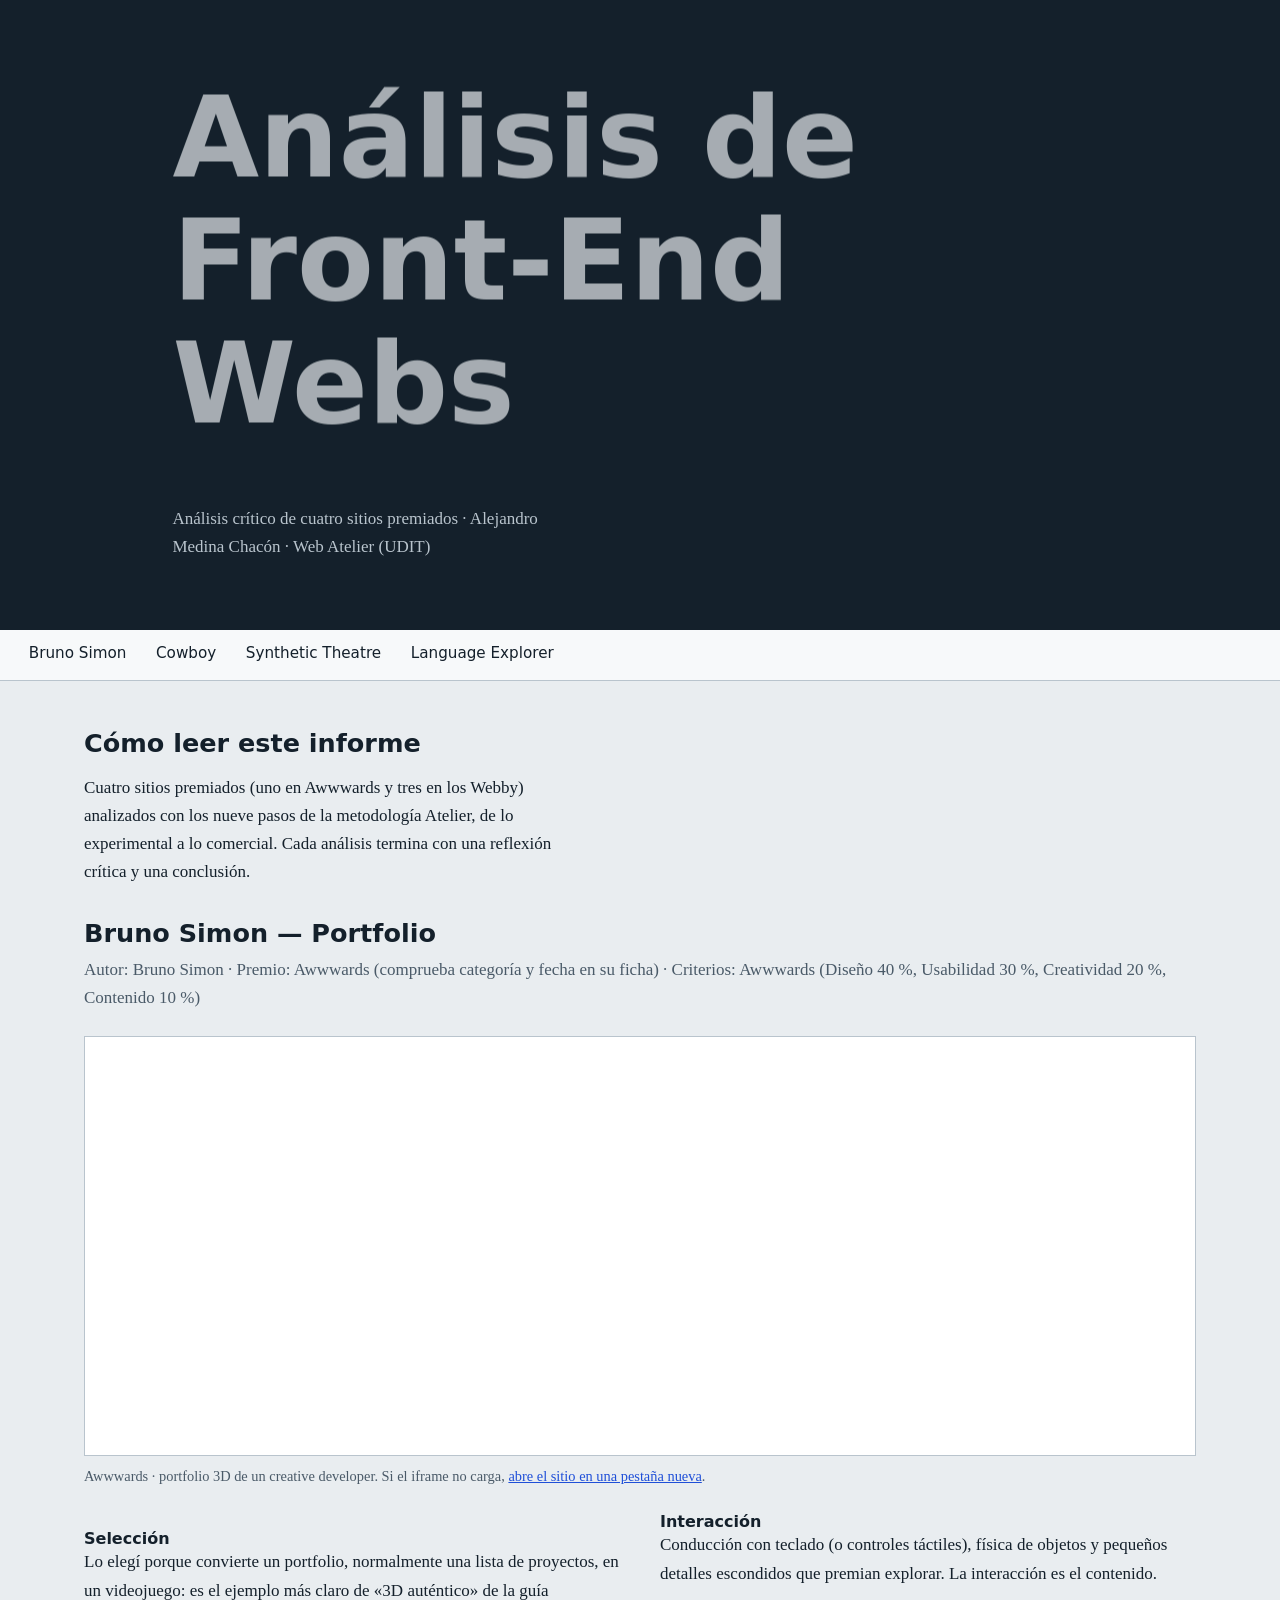
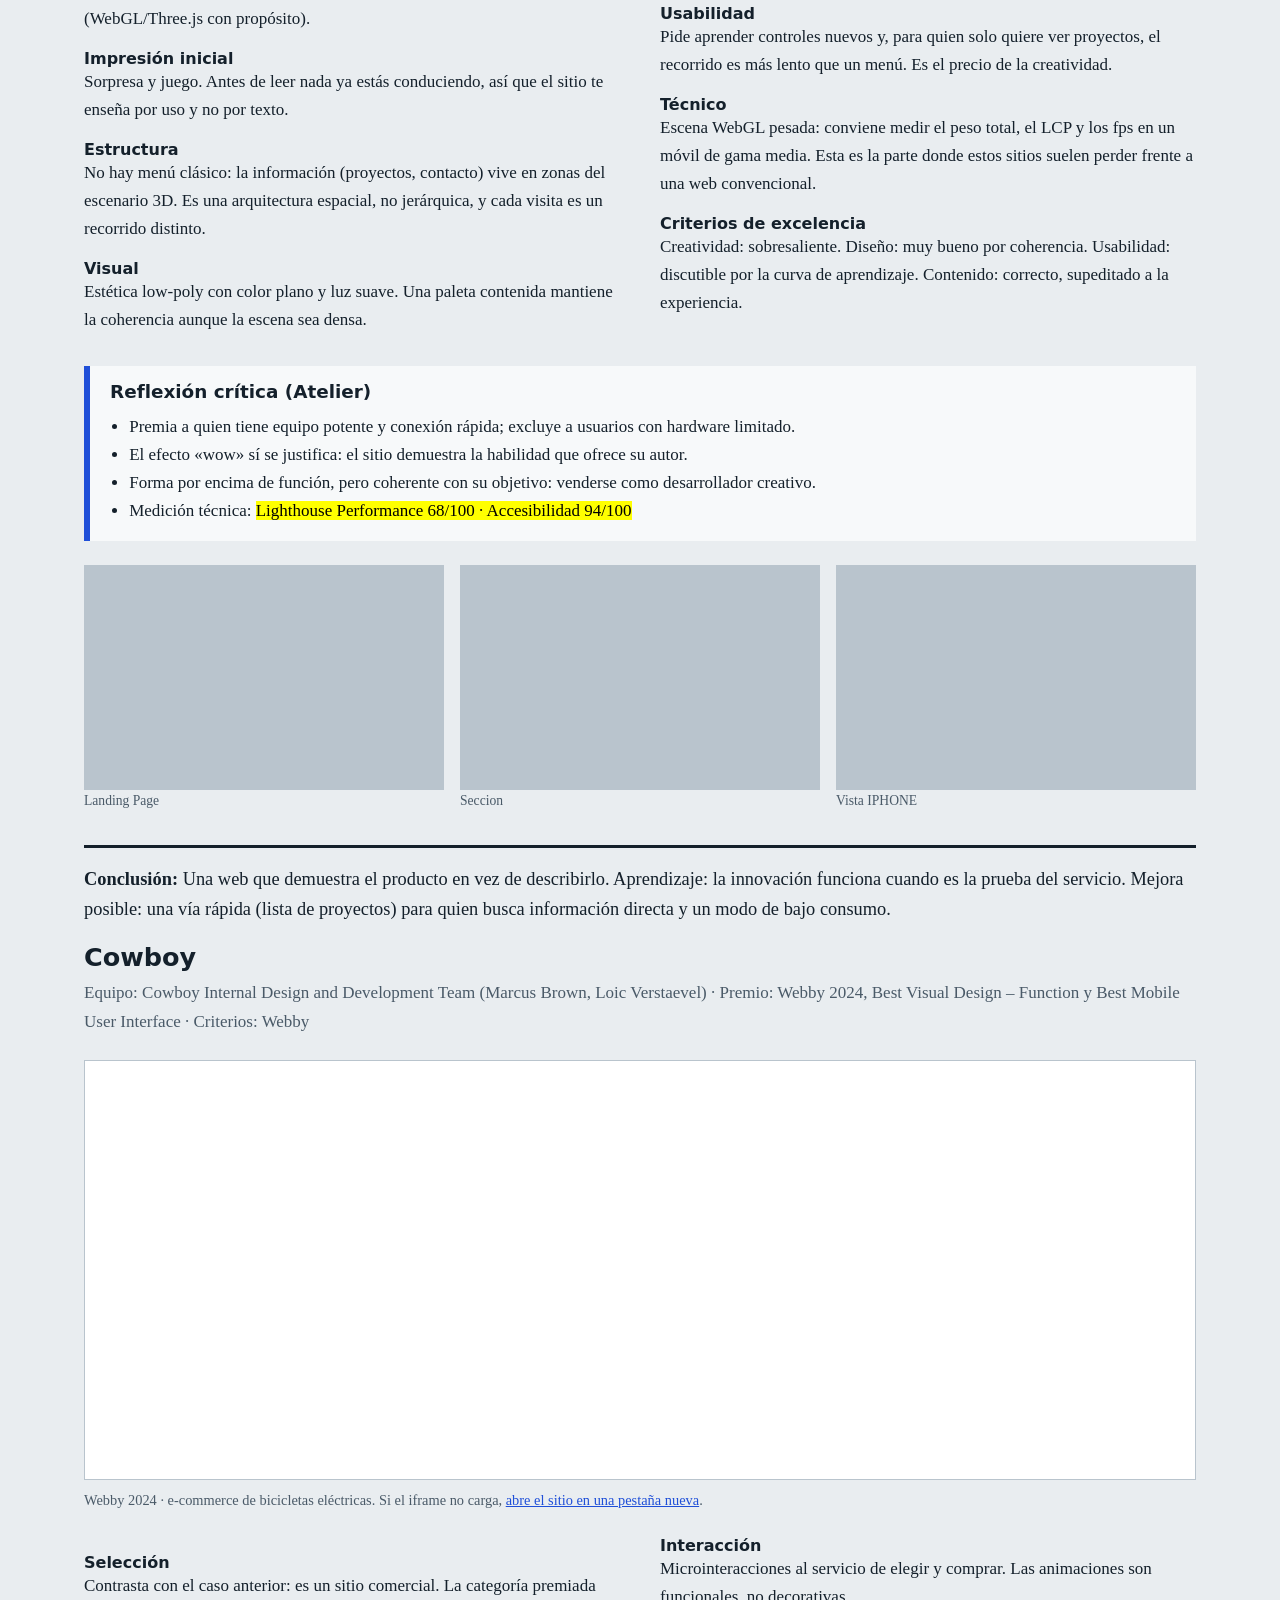
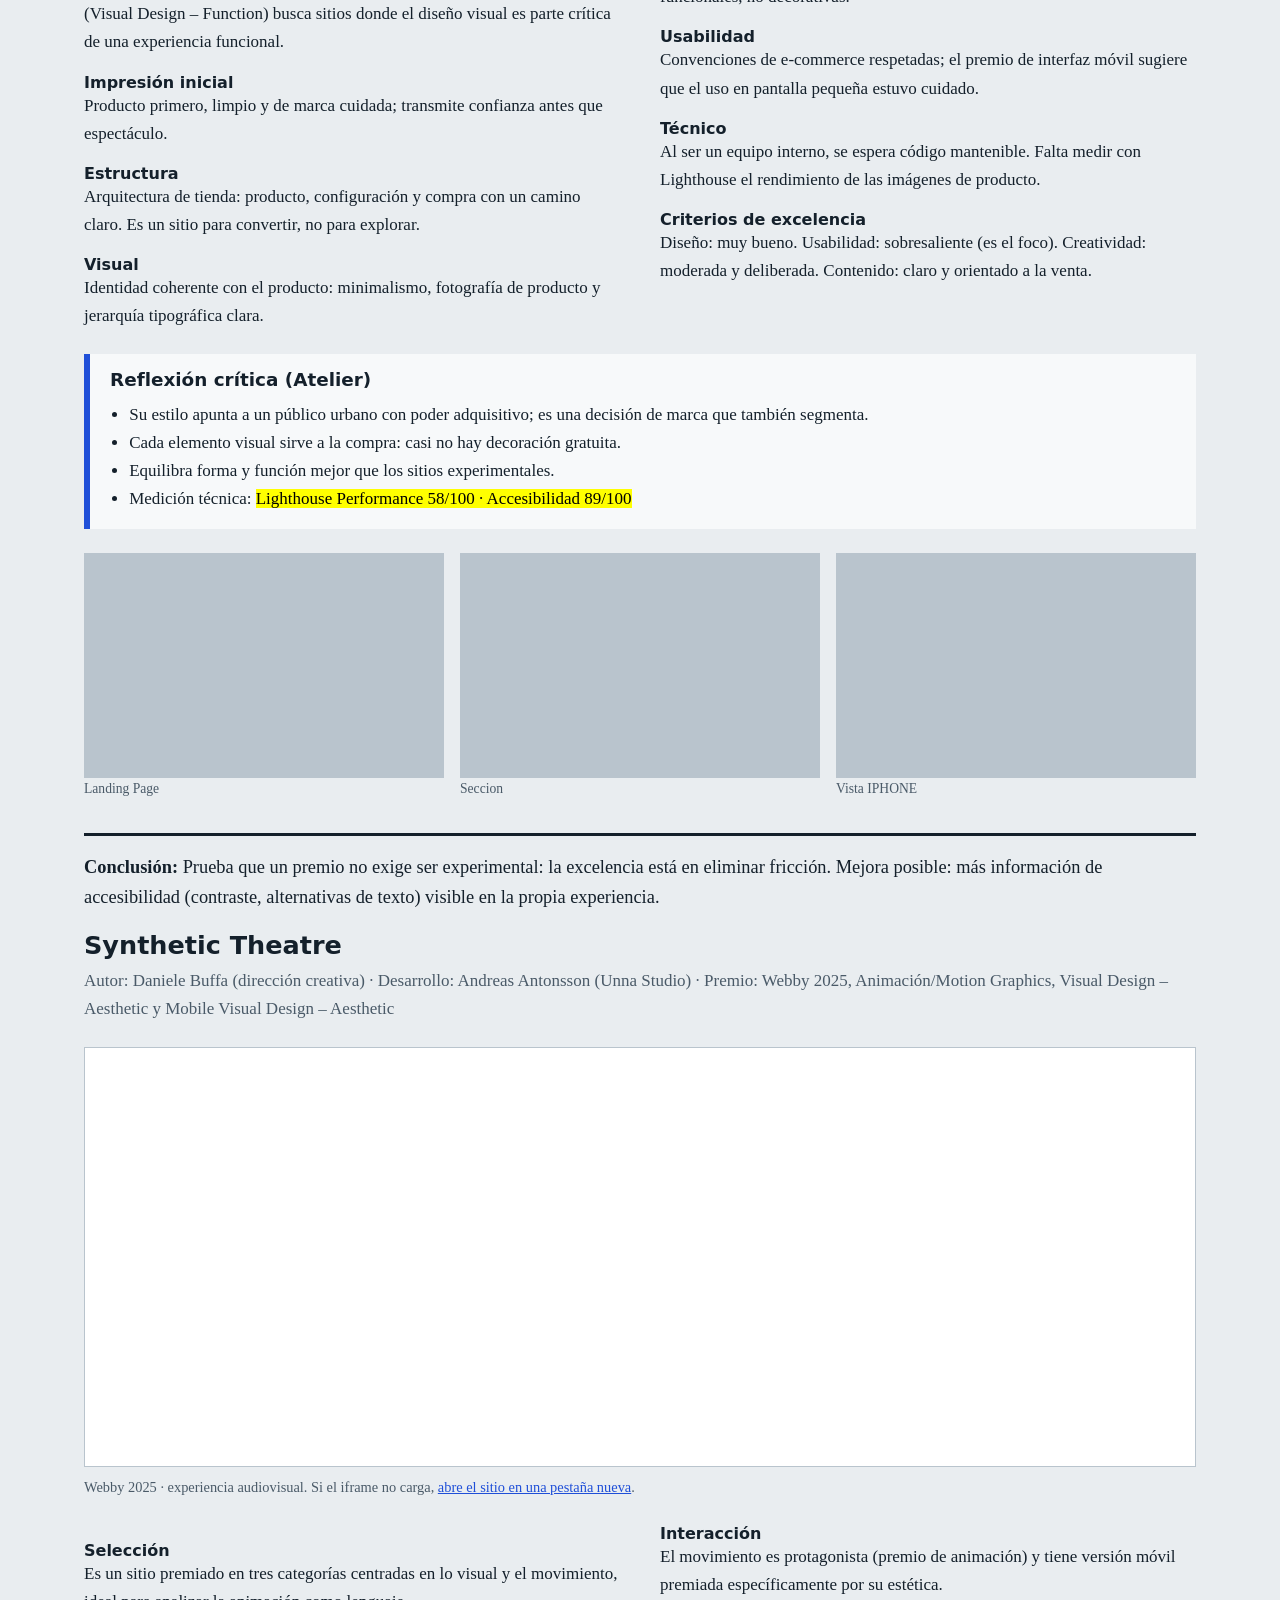
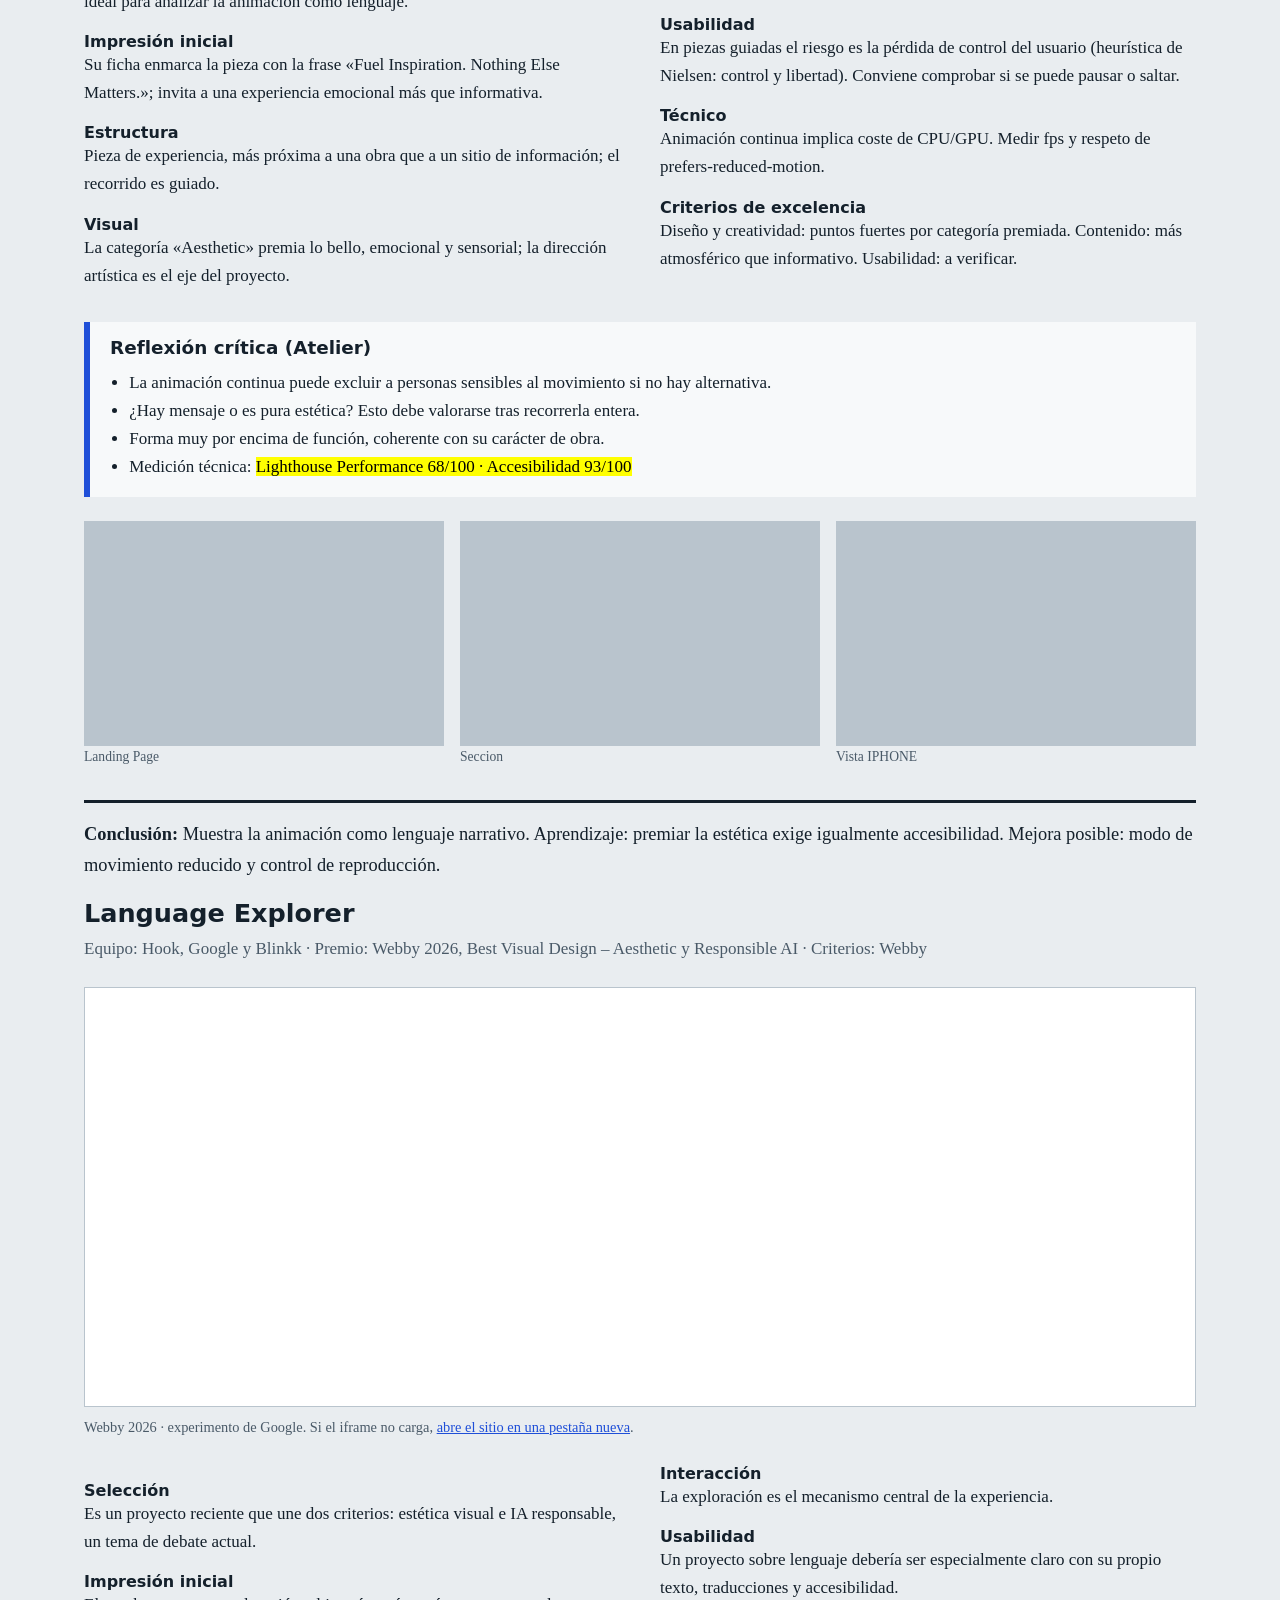
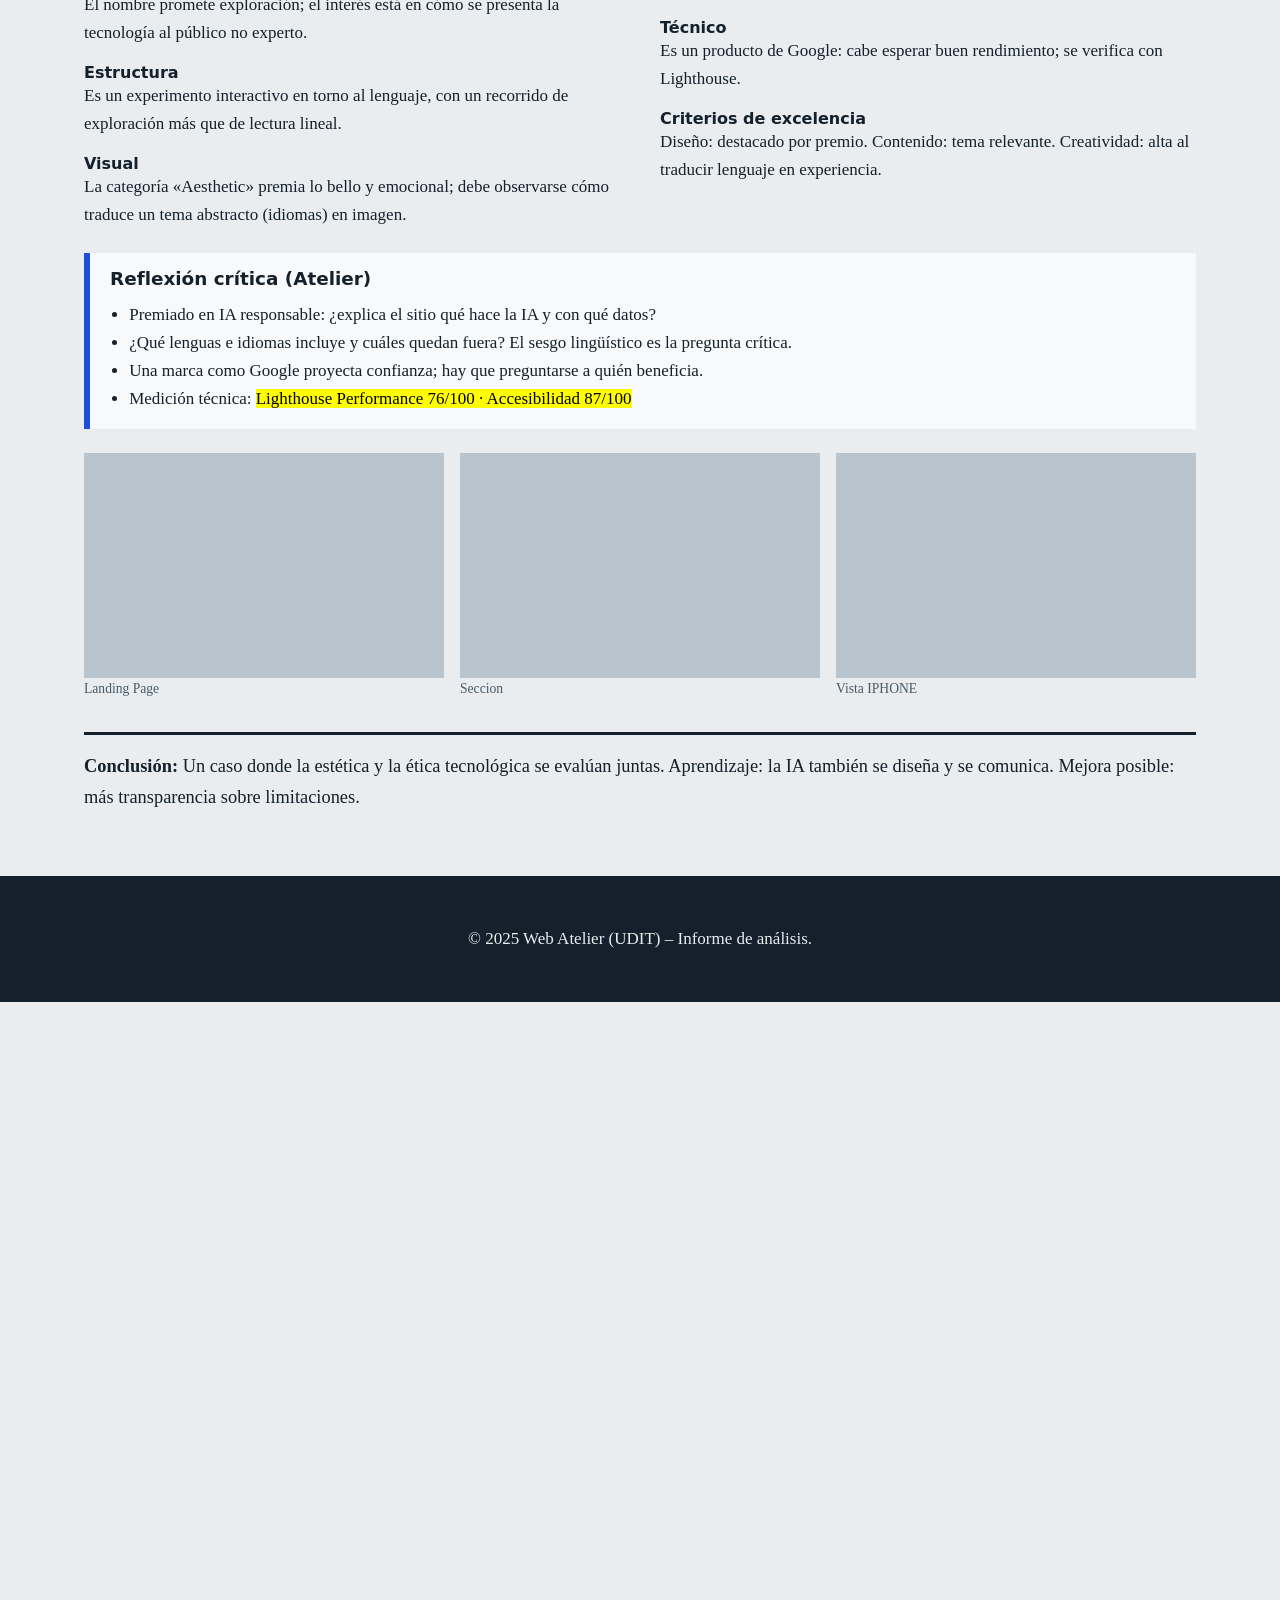
<file: index.html>
<!DOCTYPE html>
<html lang="es">
  <head>
    <meta charset="UTF-8" />
    <meta http-equiv="refresh" content="0; url=sow/" />
    <link rel="canonical" href="sow/" />
    <title>Some Outstanding Webs</title>
  </head>
  <body>
    <p>Redirigiendo al informe… <a href="sow/">Abrir Some Outstanding Webs</a></p>
  </body>
</html>
</file>
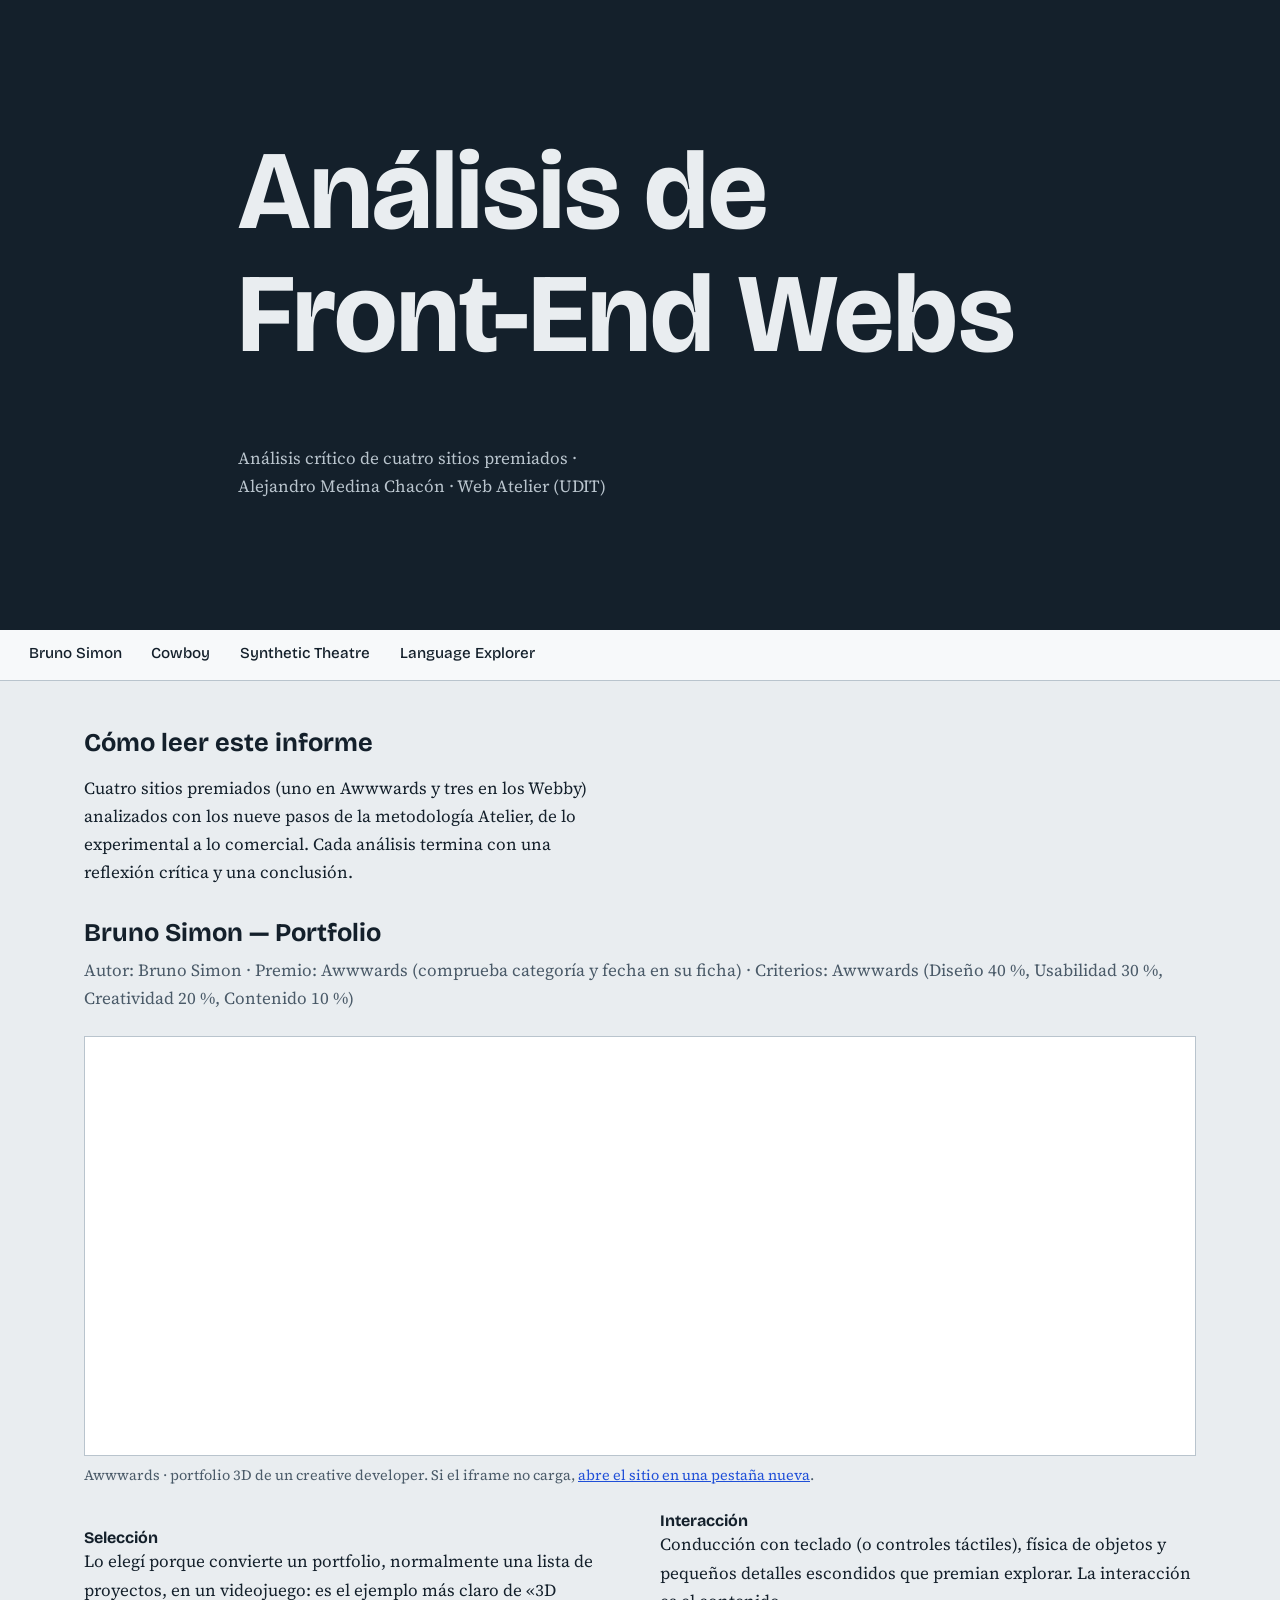
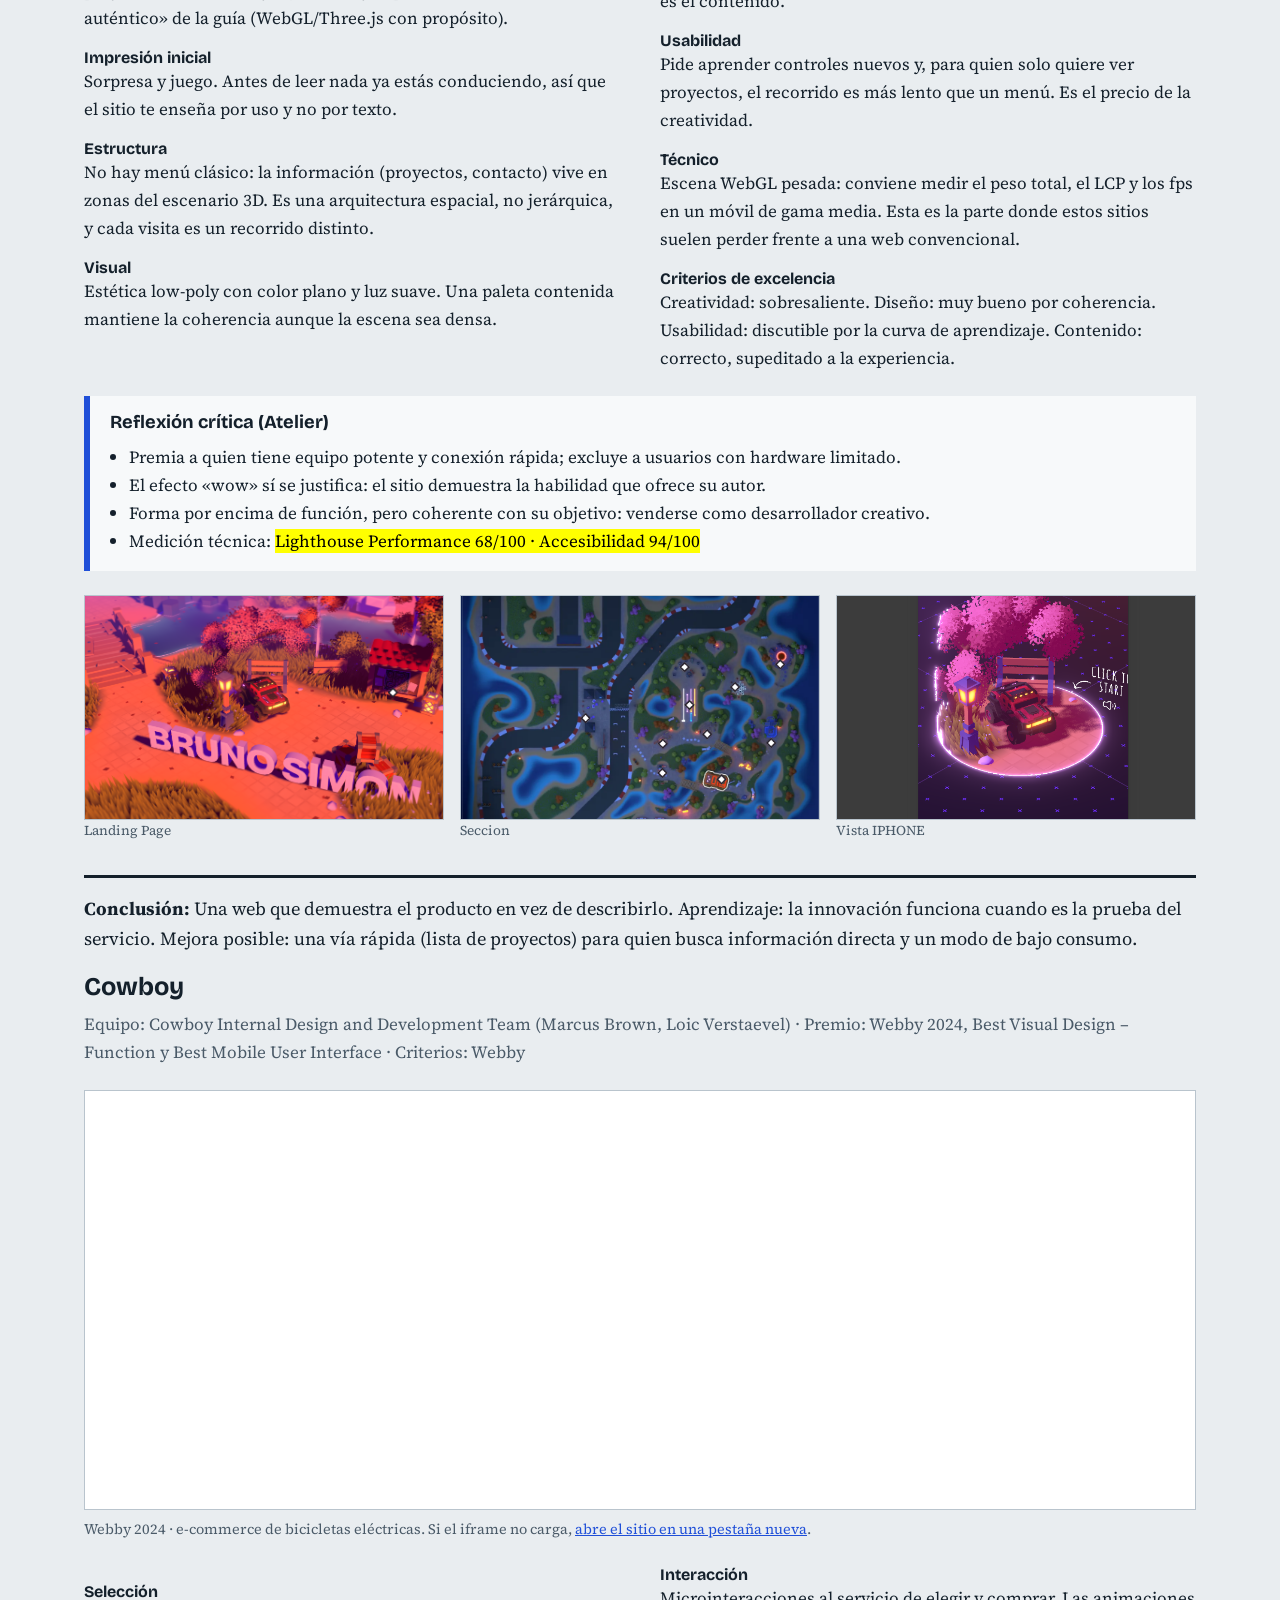
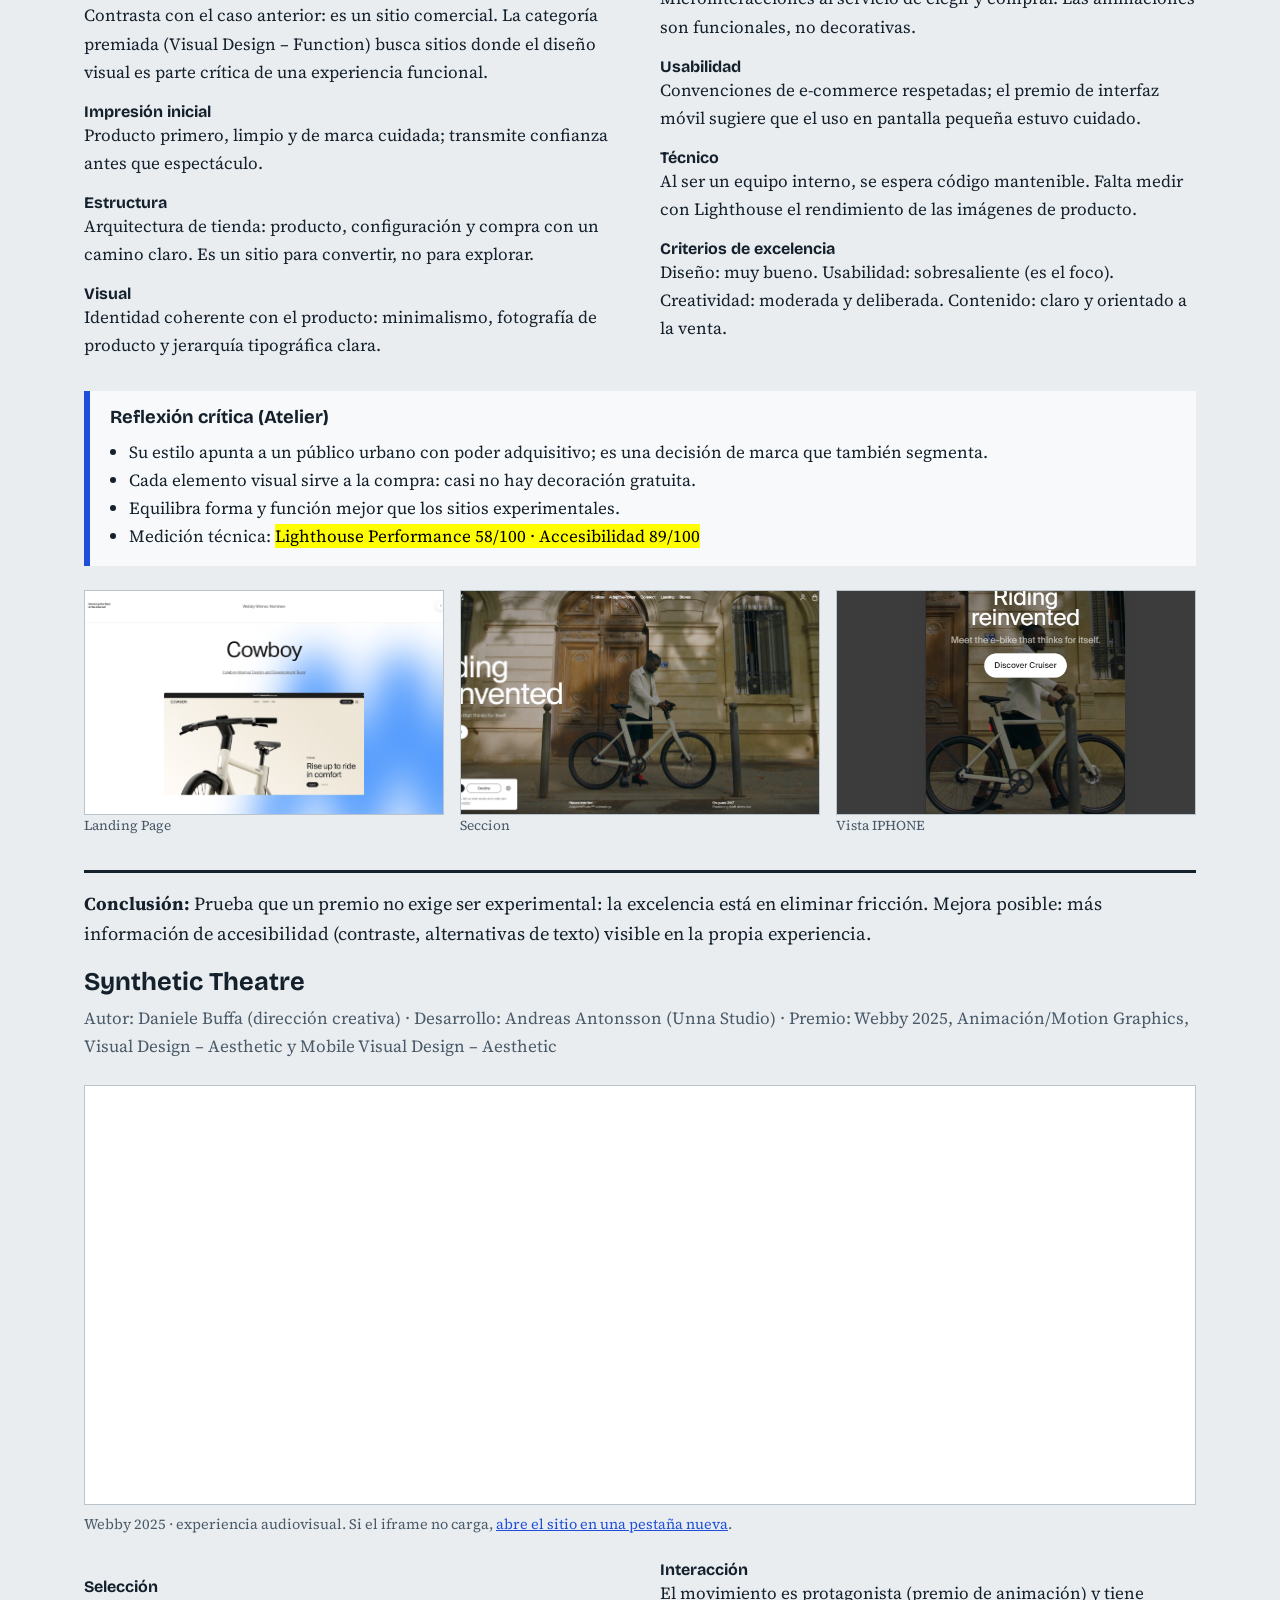
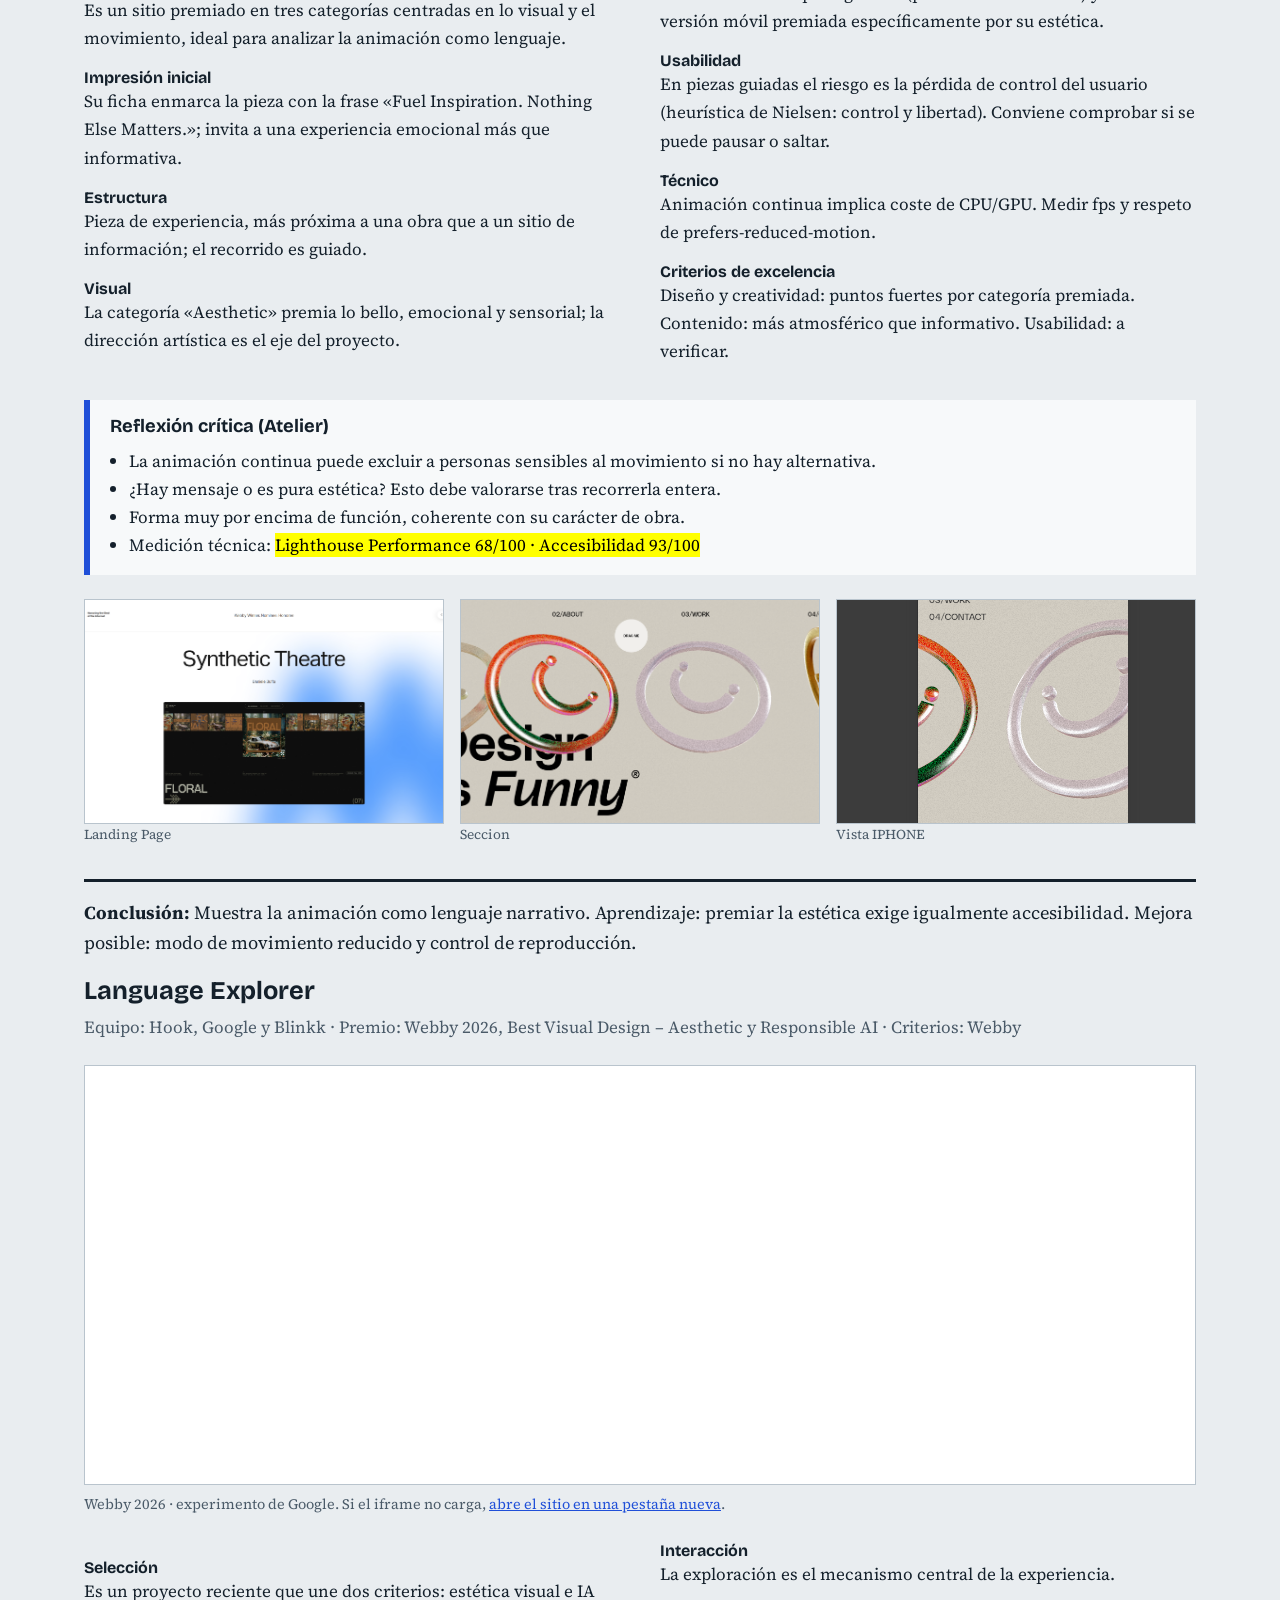
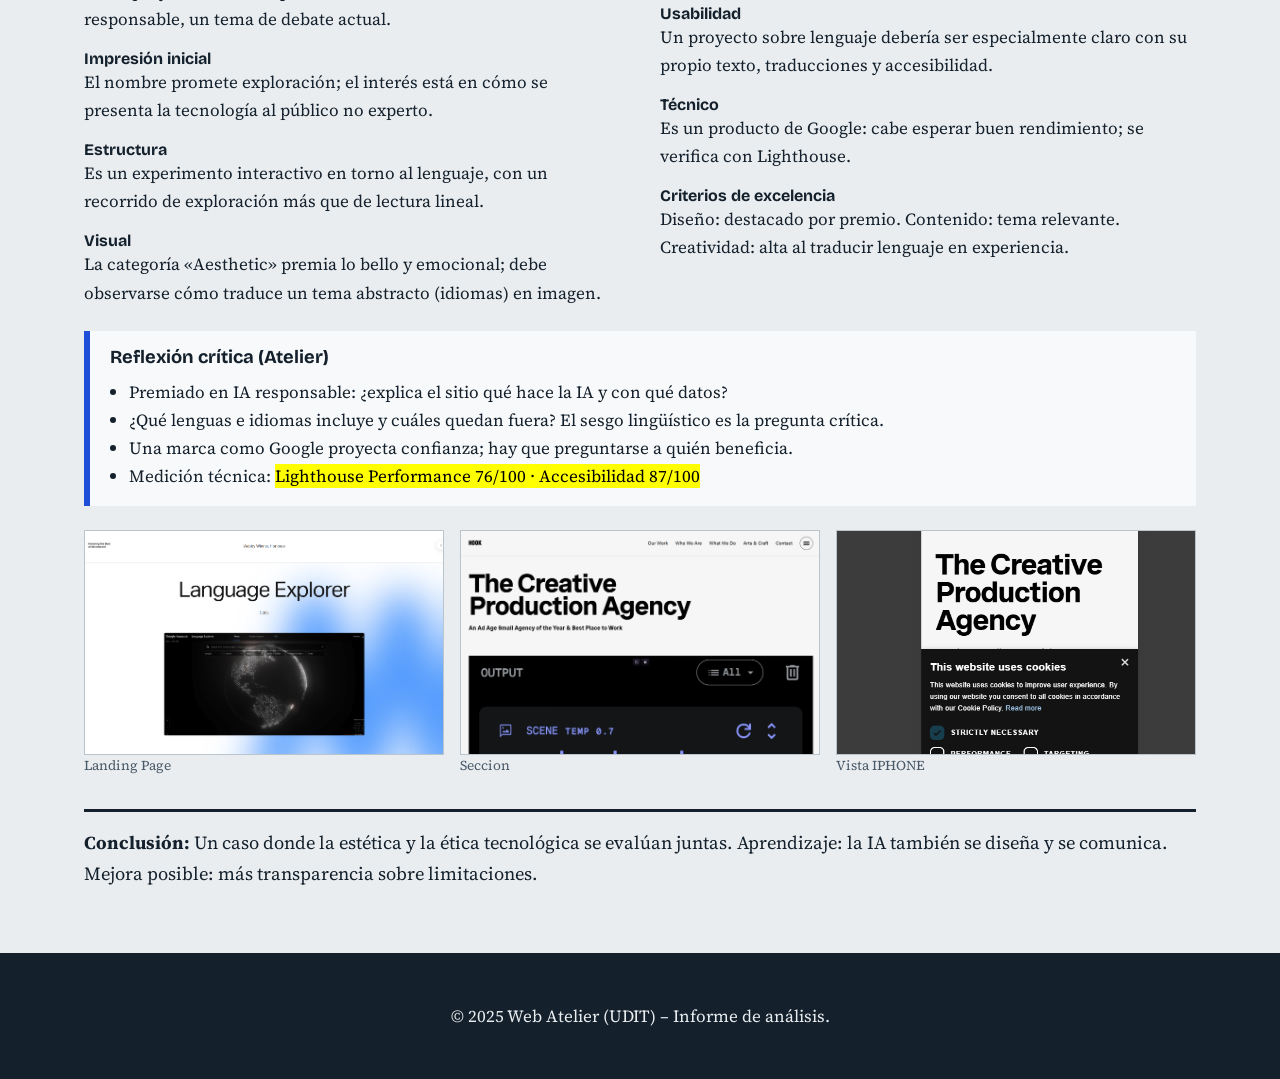
<file: sow/index.html>
<!DOCTYPE html>
<html lang="es">
  <head>
    <meta charset="UTF-8" />
    <meta name="viewport" content="width=device-width, initial-scale=1.0" />
    <title>Font-End Webs – Análisis de Sitios Premiados</title>
    <meta name="description" content="Informe de análisis crítico de cuatro sitios web premiados siguiendo la metodología Atelier." />
    <link rel="stylesheet" href="../assets/css/index.css" />
    <link rel="stylesheet" href="../assets/css/sow.css" />
  </head>
  <body>
    <a class="skip" href="#main">Saltar al contenido</a>
    <header>
      <section class="cover">
        <h1>Análisis de Front-End Webs</h1>
        <p>Análisis crítico de cuatro sitios premiados · Alejandro Medina Chacón · Web Atelier (UDIT)</p>
      </section>
      <nav aria-label="Sitios analizados">
        <ul>
          <li><a href="#site-bruno">Bruno Simon</a></li>
          <li><a href="#site-cowboy">Cowboy</a></li>
          <li><a href="#site-synthetic">Synthetic Theatre</a></li>
          <li><a href="#site-language">Language Explorer</a></li>
        </ul>
      </nav>
    </header>
    <main id="main">
      <div class="intro">
        <h2>Cómo leer este informe</h2>
        <p>Cuatro sitios premiados (uno en Awwwards y tres en los Webby) analizados con los nueve pasos de la metodología Atelier, de lo experimental a lo comercial. Cada análisis termina con una reflexión crítica y una conclusión.</p>
      </div>
    <section id="site-bruno" aria-labelledby="h-bruno">
      <h2 id="h-bruno">Bruno Simon — Portfolio</h2>
      <p class="meta">Autor: Bruno Simon · Premio: Awwwards (comprueba categoría y fecha en su ficha) · Criterios: Awwwards (Diseño 40 %, Usabilidad 30 %, Creatividad 20 %, Contenido 10 %)</p>
      <figure class="frame">
        <iframe src="https://bruno-simon.com/" title="Bruno Simon — Portfolio" loading="lazy"></iframe>
        <figcaption>Awwwards · portfolio 3D de un creative developer. Si el iframe no carga, <a href="https://bruno-simon.com/" target="_blank" rel="noopener">abre el sitio en una pestaña nueva</a>.</figcaption>
      </figure>
      <div class="analysis-text">
        <dl>
          <dt>Selección</dt>
          <dd>Lo elegí porque convierte un portfolio, normalmente una lista de proyectos, en un videojuego: es el ejemplo más claro de «3D auténtico» de la guía (WebGL/Three.js con propósito).</dd>
          <dt>Impresión inicial</dt>
          <dd>Sorpresa y juego. Antes de leer nada ya estás conduciendo, así que el sitio te enseña por uso y no por texto.</dd>
          <dt>Estructura</dt>
          <dd>No hay menú clásico: la información (proyectos, contacto) vive en zonas del escenario 3D. Es una arquitectura espacial, no jerárquica, y cada visita es un recorrido distinto.</dd>
          <dt>Visual</dt>
          <dd>Estética low-poly con color plano y luz suave. Una paleta contenida mantiene la coherencia aunque la escena sea densa.</dd>
          <dt>Interacción</dt>
          <dd>Conducción con teclado (o controles táctiles), física de objetos y pequeños detalles escondidos que premian explorar. La interacción es el contenido.</dd>
          <dt>Usabilidad</dt>
          <dd>Pide aprender controles nuevos y, para quien solo quiere ver proyectos, el recorrido es más lento que un menú. Es el precio de la creatividad.</dd>
          <dt>Técnico</dt>
          <dd>Escena WebGL pesada: conviene medir el peso total, el LCP y los fps en un móvil de gama media. Esta es la parte donde estos sitios suelen perder frente a una web convencional.</dd>
          <dt>Criterios de excelencia</dt>
          <dd>Creatividad: sobresaliente. Diseño: muy bueno por coherencia. Usabilidad: discutible por la curva de aprendizaje. Contenido: correcto, supeditado a la experiencia.</dd>
        </dl>
      </div>
      <aside class="critical">
        <h3>Reflexión crítica (Atelier)</h3>
        <ul>
          <li>Premia a quien tiene equipo potente y conexión rápida; excluye a usuarios con hardware limitado.</li>
          <li>El efecto «wow» sí se justifica: el sitio demuestra la habilidad que ofrece su autor.</li>
          <li>Forma por encima de función, pero coherente con su objetivo: venderse como desarrollador creativo.</li>
          <li>Medición técnica: <mark>Lighthouse Performance 68/100 · Accesibilidad 94/100</mark></li>
        </ul>
      </aside>
      <div class="screenshots">
        <figure><img src="../assets/sow/bruno1.png" alt="Escena 3D del portfolio con el coche en una zona de proyectos" loading="lazy" width="800" height="500" /><figcaption>Landing Page</figcaption></figure>
        <figure><img src="../assets/sow/bruno2.png" alt="Mapa del Juego" loading="lazy" width="800" height="500" /><figcaption>Seccion</figcaption></figure>
        <figure><img src="../assets/sow/bruno3.png" alt="Diseño Responsive" loading="lazy" width="800" height="500" /><figcaption>Vista IPHONE</figcaption></figure>
      </div>
      <p class="conclusion"><strong>Conclusión:</strong> Una web que demuestra el producto en vez de describirlo. Aprendizaje: la innovación funciona cuando es la prueba del servicio. Mejora posible: una vía rápida (lista de proyectos) para quien busca información directa y un modo de bajo consumo.</p>
    </section>
    <section id="site-cowboy" aria-labelledby="h-cowboy">
      <h2 id="h-cowboy">Cowboy</h2>
      <p class="meta">Equipo: Cowboy Internal Design and Development Team (Marcus Brown, Loic Verstaevel) · Premio: Webby 2024, Best Visual Design – Function y Best Mobile User Interface · Criterios: Webby</p>
      <figure class="frame">
        <iframe src="https://winners.webbyawards.com/2024/websites-and-mobile-sites/features-design/best-visual-design-function/280677/cowboy" title="Cowboy" loading="lazy"></iframe>
        <figcaption>Webby 2024 · e-commerce de bicicletas eléctricas. Si el iframe no carga, <a href="https://winners.webbyawards.com/2024/websites-and-mobile-sites/features-design/best-visual-design-function/280677/cowboy" target="_blank" rel="noopener">abre el sitio en una pestaña nueva</a>.</figcaption>
      </figure>
      <div class="analysis-text">
        <dl>
          <dt>Selección</dt>
          <dd>Contrasta con el caso anterior: es un sitio comercial. La categoría premiada (Visual Design – Function) busca sitios donde el diseño visual es parte crítica de una experiencia funcional.</dd>
          <dt>Impresión inicial</dt>
          <dd>Producto primero, limpio y de marca cuidada; transmite confianza antes que espectáculo.</dd>
          <dt>Estructura</dt>
          <dd>Arquitectura de tienda: producto, configuración y compra con un camino claro. Es un sitio para convertir, no para explorar.</dd>
          <dt>Visual</dt>
          <dd>Identidad coherente con el producto: minimalismo, fotografía de producto y jerarquía tipográfica clara.</dd>
          <dt>Interacción</dt>
          <dd>Microinteracciones al servicio de elegir y comprar. Las animaciones son funcionales, no decorativas.</dd>
          <dt>Usabilidad</dt>
          <dd>Convenciones de e-commerce respetadas; el premio de interfaz móvil sugiere que el uso en pantalla pequeña estuvo cuidado.</dd>
          <dt>Técnico</dt>
          <dd>Al ser un equipo interno, se espera código mantenible. Falta medir con Lighthouse el rendimiento de las imágenes de producto.</dd>
          <dt>Criterios de excelencia</dt>
          <dd>Diseño: muy bueno. Usabilidad: sobresaliente (es el foco). Creatividad: moderada y deliberada. Contenido: claro y orientado a la venta.</dd>
        </dl>
      </div>
      <aside class="critical">
        <h3>Reflexión crítica (Atelier)</h3>
        <ul>
          <li>Su estilo apunta a un público urbano con poder adquisitivo; es una decisión de marca que también segmenta.</li>
          <li>Cada elemento visual sirve a la compra: casi no hay decoración gratuita.</li>
          <li>Equilibra forma y función mejor que los sitios experimentales.</li>
          <li>Medición técnica: <mark>Lighthouse Performance 58/100 · Accesibilidad 89/100</mark></li>
        </ul>
      </aside>
      <div class="screenshots">
        <figure><img src="../assets/sow/cowboy1.png" alt="Portfolio de Cowboy" loading="lazy" width="800" height="500" /><figcaption>Landing Page</figcaption></figure>
        <figure><img src="../assets/sow/cowboy2.png" alt="Seccion" loading="lazy" width="800" height="500" /><figcaption>Seccion</figcaption></figure>
        <figure><img src="../assets/sow/cowboy3.png" alt="Diseño Responsive" loading="lazy" width="800" height="500" /><figcaption>Vista IPHONE</figcaption></figure>
      </div>
      <p class="conclusion"><strong>Conclusión:</strong> Prueba que un premio no exige ser experimental: la excelencia está en eliminar fricción. Mejora posible: más información de accesibilidad (contraste, alternativas de texto) visible en la propia experiencia.</p>
    </section>
    <section id="site-synthetic" aria-labelledby="h-synthetic">
      <h2 id="h-synthetic">Synthetic Theatre</h2>
      <p class="meta">Autor: Daniele Buffa (dirección creativa) · Desarrollo: Andreas Antonsson (Unna Studio) · Premio: Webby 2025, Animación/Motion Graphics, Visual Design – Aesthetic y Mobile Visual Design – Aesthetic</p>
      <figure class="frame">
        <iframe src="https://winners.webbyawards.com/2025/websites-and-mobile-sites/features-design/best-use-of-animation-or-motion-graphics/328658/synthetic-theatre" title="Synthetic Theatre" loading="lazy"></iframe>
        <figcaption>Webby 2025 · experiencia audiovisual. Si el iframe no carga, <a href="https://winners.webbyawards.com/2025/websites-and-mobile-sites/features-design/best-use-of-animation-or-motion-graphics/328658/synthetic-theatre" target="_blank" rel="noopener">abre el sitio en una pestaña nueva</a>.</figcaption>
      </figure>
      <div class="analysis-text">
        <dl>
          <dt>Selección</dt>
          <dd>Es un sitio premiado en tres categorías centradas en lo visual y el movimiento, ideal para analizar la animación como lenguaje.</dd>
          <dt>Impresión inicial</dt>
          <dd>Su ficha enmarca la pieza con la frase «Fuel Inspiration. Nothing Else Matters.»; invita a una experiencia emocional más que informativa.</dd>
          <dt>Estructura</dt>
          <dd>Pieza de experiencia, más próxima a una obra que a un sitio de información; el recorrido es guiado.</dd>
          <dt>Visual</dt>
          <dd>La categoría «Aesthetic» premia lo bello, emocional y sensorial; la dirección artística es el eje del proyecto.</dd>
          <dt>Interacción</dt>
          <dd>El movimiento es protagonista (premio de animación) y tiene versión móvil premiada específicamente por su estética.</dd>
          <dt>Usabilidad</dt>
          <dd>En piezas guiadas el riesgo es la pérdida de control del usuario (heurística de Nielsen: control y libertad). Conviene comprobar si se puede pausar o saltar.</dd>
          <dt>Técnico</dt>
          <dd>Animación continua implica coste de CPU/GPU. Medir fps y respeto de prefers-reduced-motion.</dd>
          <dt>Criterios de excelencia</dt>
          <dd>Diseño y creatividad: puntos fuertes por categoría premiada. Contenido: más atmosférico que informativo. Usabilidad: a verificar.</dd>
        </dl>
      </div>
      <aside class="critical">
        <h3>Reflexión crítica (Atelier)</h3>
        <ul>
          <li>La animación continua puede excluir a personas sensibles al movimiento si no hay alternativa.</li>
          <li>¿Hay mensaje o es pura estética? Esto debe valorarse tras recorrerla entera.</li>
          <li>Forma muy por encima de función, coherente con su carácter de obra.</li>
          <li>Medición técnica: <mark>Lighthouse Performance 68/100 · Accesibilidad 93/100</mark></li>
        </ul>
      </aside>
      <div class="screenshots">
        <figure><img src="../assets/sow/synthetic1.png" alt="Portfolio de Synthetic Theatre" loading="lazy" width="800" height="500" /><figcaption>Landing Page</figcaption></figure>
        <figure><img src="../assets/sow/synthetic2.png" alt="Seccion" loading="lazy" width="800" height="500" /><figcaption>Seccion</figcaption></figure>
        <figure><img src="../assets/sow/synthetic3.png" alt="Diseño Responsive" loading="lazy" width="800" height="500" /><figcaption>Vista IPHONE</figcaption></figure>
      </div>
      <p class="conclusion"><strong>Conclusión:</strong> Muestra la animación como lenguaje narrativo. Aprendizaje: premiar la estética exige igualmente accesibilidad. Mejora posible: modo de movimiento reducido y control de reproducción.</p>
    </section>
    <section id="site-language" aria-labelledby="h-language">
      <h2 id="h-language">Language Explorer</h2>
      <p class="meta">Equipo: Hook, Google y Blinkk · Premio: Webby 2026, Best Visual Design – Aesthetic y Responsible AI · Criterios: Webby</p>
      <figure class="frame">
        <iframe src="https://winners.webbyawards.com/2026/websites-and-mobile-sites/responsible-technology/responsible-ai/364609/language-explorer" title="Language Explorer" loading="lazy"></iframe>
        <figcaption>Webby 2026 · experimento de Google. Si el iframe no carga, <a href="https://winners.webbyawards.com/2026/websites-and-mobile-sites/responsible-technology/responsible-ai/364609/language-explorer" target="_blank" rel="noopener">abre el sitio en una pestaña nueva</a>.</figcaption>
      </figure>
      <div class="analysis-text">
        <dl>
          <dt>Selección</dt>
          <dd>Es un proyecto reciente que une dos criterios: estética visual e IA responsable, un tema de debate actual.</dd>
          <dt>Impresión inicial</dt>
          <dd>El nombre promete exploración; el interés está en cómo se presenta la tecnología al público no experto.</dd>
          <dt>Estructura</dt>
          <dd>Es un experimento interactivo en torno al lenguaje, con un recorrido de exploración más que de lectura lineal.</dd>
          <dt>Visual</dt>
          <dd>La categoría «Aesthetic» premia lo bello y emocional; debe observarse cómo traduce un tema abstracto (idiomas) en imagen.</dd>
          <dt>Interacción</dt>
          <dd>La exploración es el mecanismo central de la experiencia.</dd>
          <dt>Usabilidad</dt>
          <dd>Un proyecto sobre lenguaje debería ser especialmente claro con su propio texto, traducciones y accesibilidad.</dd>
          <dt>Técnico</dt>
          <dd>Es un producto de Google: cabe esperar buen rendimiento; se verifica con Lighthouse.</dd>
          <dt>Criterios de excelencia</dt>
          <dd>Diseño: destacado por premio. Contenido: tema relevante. Creatividad: alta al traducir lenguaje en experiencia.</dd>
        </dl>
      </div>
      <aside class="critical">
        <h3>Reflexión crítica (Atelier)</h3>
        <ul>
          <li>Premiado en IA responsable: ¿explica el sitio qué hace la IA y con qué datos?</li>
          <li>¿Qué lenguas e idiomas incluye y cuáles quedan fuera? El sesgo lingüístico es la pregunta crítica.</li>
          <li>Una marca como Google proyecta confianza; hay que preguntarse a quién beneficia.</li>
          <li>Medición técnica: <mark>Lighthouse Performance 76/100 · Accesibilidad 87/100</mark></li>
        </ul>
      </aside>
      <div class="screenshots">
        <figure><img src="../assets/sow/language1.png" alt="Portfolio de Language Explorer" loading="lazy" width="800" height="500" /><figcaption>Landing Page</figcaption></figure>
        <figure><img src="../assets/sow/language2.png" alt="Seccion" loading="lazy" width="800" height="500" /><figcaption>Seccion</figcaption></figure>
        <figure><img src="../assets/sow/language3.png" alt="Diseño Responsive" loading="lazy" width="800" height="500" /><figcaption>Vista IPHONE</figcaption></figure>
      </div>
      <p class="conclusion"><strong>Conclusión:</strong> Un caso donde la estética y la ética tecnológica se evalúan juntas. Aprendizaje: la IA también se diseña y se comunica. Mejora posible: más transparencia sobre limitaciones.</p>
    </section>
    </main>
    <footer>
      <p>© 2025 Web Atelier (UDIT) – Informe de análisis.</p>
    </footer>
  </body>
</html>
</file>
<file: assets/css/index.css>
/* index.css — base general: reset, tokens, tipografía */
@import url("https://fonts.googleapis.com/css2?family=Bricolage+Grotesque:wght@500;700&family=Source+Serif+4:ital,wght@0,400;0,600;1,400&display=swap");
:root{
  --paper:#e9edf0; --card:#f7f9fa; --ink:#14202b; --muted:#4a5a68;
  --signal:#1f4fd8; --mark:#f2d43d; --line:#b9c4cd;
  --display:"Bricolage Grotesque",system-ui,sans-serif;
  --text:"Source Serif 4",Georgia,serif;
}
@media (prefers-color-scheme:dark){
  :root{--paper:#10171e; --card:#18222b; --ink:#e8eef2; --muted:#9fb0bd; --signal:#8fb0ff; --line:#2f3d49}
}
*,*::before,*::after{box-sizing:border-box}
html{scroll-behavior:smooth}
body{margin:0;background:var(--paper);color:var(--ink);font:1.0625rem/1.65 var(--text)}
h1,h2,h3{font-family:var(--display);line-height:1.1;margin:0 0 .6em}
img,iframe{max-width:100%}
a{color:var(--signal)}
:focus-visible{outline:3px solid var(--signal);outline-offset:3px}
@media (prefers-reduced-motion:reduce){*{animation:none!important;transition:none!important;scroll-behavior:auto!important}}
</file>
<file: assets/css/sow.css>
/* sow.css — layout específico del informe SOW */
.skip{position:absolute;left:-999px}.skip:focus{left:1rem;top:1rem;background:var(--card);padding:.5rem;z-index:2000}
.cover{min-height:70vh;display:grid;place-content:center;padding:2rem;background:var(--ink);color:var(--paper)}
.cover h1{font-size:clamp(2.5rem,9vw,7rem);max-width:12ch;opacity:0;animation:rise 1.4s .2s forwards cubic-bezier(.2,.7,.2,1)}
.cover p{max-width:46ch;color:var(--line);margin:0}
@keyframes rise{from{transform:translateY(1.5rem)}to{opacity:1;transform:none}}
nav{position:sticky;top:0;z-index:1000;background:var(--card);border-bottom:1px solid var(--line)}
nav ul{list-style:none;margin:0;padding:0 1rem;display:flex;gap:.25rem;overflow-x:auto}
nav a{display:block;padding:.9rem .8rem;font:500 .95rem var(--display);color:var(--ink);text-decoration:none;border-bottom:3px solid transparent}
nav a:hover,nav a:focus-visible{border-bottom-color:var(--signal)}
main{max-width:72rem;margin:0 auto;padding:0 1.25rem}
.intro{padding:3rem 0 1rem;max-width:60ch}
.site{padding:4rem 0 2rem;border-top:1px solid var(--line)}
.site h2{font-size:clamp(1.8rem,4vw,2.8rem)}
.meta{color:var(--muted);margin-top:-.4em}
.frame{margin:1.5rem 0}
.frame iframe{width:100%;height:420px;border:1px solid var(--line);background:#fff}
.frame figcaption{font-size:.9rem;color:var(--muted)}
.analysis-text{columns:1;column-gap:2.5rem}
@media(min-width:800px){.analysis-text{columns:2}}
.analysis-text dt{font:700 1rem var(--display);break-after:avoid;margin-top:1rem}
.analysis-text dd{margin:0 0 .5rem;break-inside:avoid}
.scores{display:grid;grid-template-columns:repeat(auto-fit,minmax(9rem,1fr));gap:.75rem;margin:2rem 0;padding:0;list-style:none}
.scores li{background:var(--card);border:1px solid var(--line);padding:.8rem 1rem}
.scores b{display:block;font:700 1.8rem var(--display);background:linear-gradient(transparent 60%,var(--mark) 60%);width:fit-content;color:#14202b}
.scores span{font-size:.9rem;color:var(--muted)}
.critical{background:var(--card);border-left:6px solid var(--signal);padding:1rem 1.25rem;margin:1.5rem 0}
.critical h3{font-size:1.15rem}
.critical ul{margin:0;padding-left:1.2rem}
.screenshots{display:grid;grid-template-columns:repeat(auto-fit,minmax(250px,1fr));gap:1rem;margin:0}
.screenshots figure{margin:0}
.screenshots img{width:100%;height:auto;aspect-ratio:16/10;object-fit:cover;background:var(--line);border:1px solid var(--line);display:block}
.screenshots figcaption{font-size:.85rem;color:var(--muted)}
.conclusion{font-size:1.15rem;margin-top:2rem;padding-top:1rem;border-top:3px solid var(--ink)}
footer{margin-top:4rem;padding:2rem 1.25rem;background:var(--ink);color:var(--paper);text-align:center}
</file>
